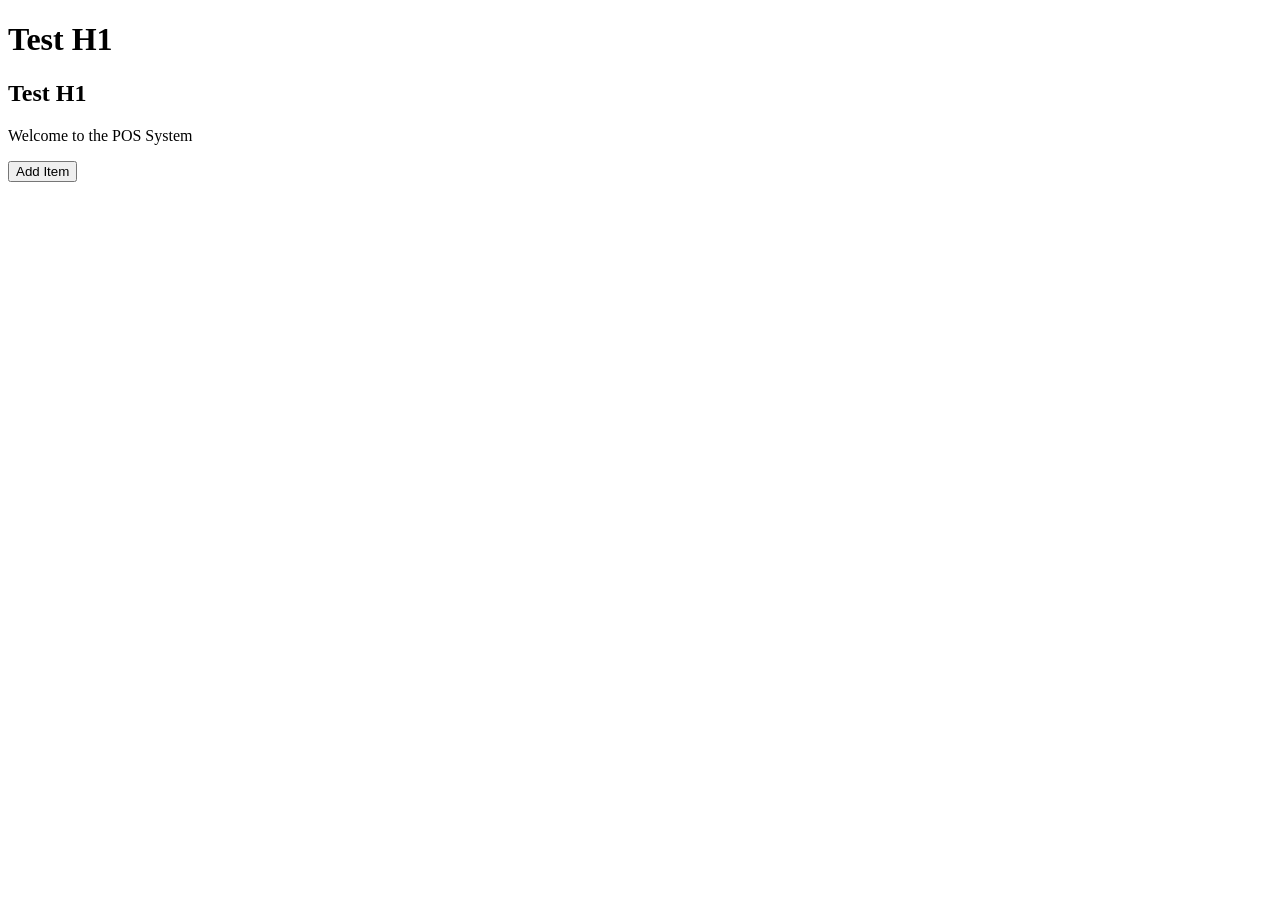
<file: index.html>
<!doctype html>
<html lang="en">
  <head>
    <meta charset="UTF-8" />
    <meta name="viewport" content="width=device-width, initial-scale=1.0" />
    <title>POS System</title>
  </head>
  <body>
    <h1>Test H1</h1>
    <h2>Test H1</h2>
    <p>Welcome to the POS System</p>
    <button>Add Item</button>
  </body>
</html>
</file>
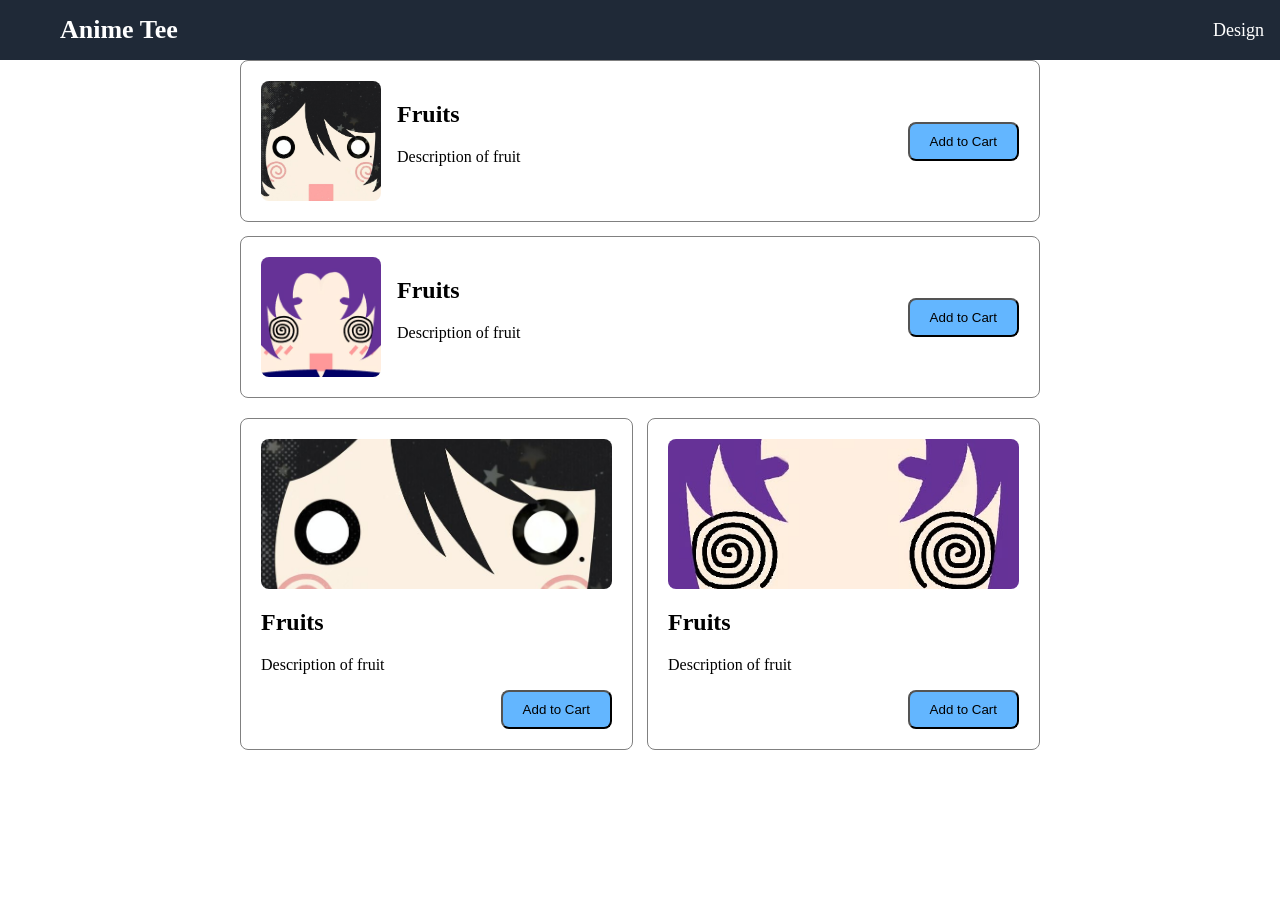
<file: assets/images/POS Kafe Pintar _ Sistem Point of Sale.html>
<!DOCTYPE html>
<html lang="en"><head>
<meta http-equiv="content-type" content="text/html; charset=UTF-8">
    <meta charset="UTF-8">
    <meta name="viewport" content="width=device-width, initial-scale=1.0">
    <title>POS Kafe Pintar | Sistem Point of Sale</title>
    <link rel="stylesheet" href="POS%20Kafe%20Pintar%20_%20Sistem%20Point%20of%20Sale_files/layout_NEDE.css">
  </head>
  <body>
    <header>
      <nav class="navbar">
        <div class="logo-nav"><a href="#home&gt;"> Anime Tee</a></div>
        <div class="page-nav">
          <a href="#design&gt;">Design</a>
          <a href="#custom&gt;">Custom</a>
        </div>
      </nav>
    </header>

    <main class="layout">
      <section class="section-1">
        <div class="card-1">
          <div class="card-content-1">
            <img src="POS%20Kafe%20Pintar%20_%20Sistem%20Point%20of%20Sale_files/anime1_NEDE.jpg" alt="jeruk">
            <div>
              <h1>Fruits</h1>
              <p>Description of fruit</p>
            </div>
          </div>
          <div class="card-button">
            <button class="button">Add to Cart</button>
          </div>
        </div>
        <div class="card-1">
          <div class="card-content-1">
            <img src="POS%20Kafe%20Pintar%20_%20Sistem%20Point%20of%20Sale_files/anime2_NEDE.jpg" alt="lemon">
            <div>
              <h1>Fruits</h1>
              <p>Description of fruit</p>
            </div>
          </div>
          <div class="card-button">
            <button class="button">Add to Cart</button>
          </div>
        </div>
      </section>
      <section class="section-2">
        <div class="card-2">
          <div class="card-content-2">
            <div class="container-img">
              <img src="POS%20Kafe%20Pintar%20_%20Sistem%20Point%20of%20Sale_files/anime1_NEDE.jpg" alt="jeruk">
            </div>
            <div>
              <h1>Fruits</h1>
              <p>Description of fruit</p>
            </div>
          </div>
          <div class="card-button card-right-button">
            <button class="button">Add to Cart</button>
          </div>
        </div>
        <div class="card-2">
          <div class="card-content-2">
            <div class="container-img">
              <img src="POS%20Kafe%20Pintar%20_%20Sistem%20Point%20of%20Sale_files/anime2_NEDE.jpg" alt="lemon">
            </div>
            <div>
              <h1>Fruits</h1>
              <p>Description of fruit</p>
            </div>
          </div>
          <div class="card-button card-right-button">
            <button class="button">Add to Cart</button>
          </div>
        </div>
      </section>
    </main>
  <!-- Code injected by live-server -->
<script>
	// <![CDATA[  <-- For SVG support
	if ('WebSocket' in window) {
		(function () {
			function refreshCSS() {
				var sheets = [].slice.call(document.getElementsByTagName("link"));
				var head = document.getElementsByTagName("head")[0];
				for (var i = 0; i < sheets.length; ++i) {
					var elem = sheets[i];
					var parent = elem.parentElement || head;
					parent.removeChild(elem);
					var rel = elem.rel;
					if (elem.href && typeof rel != "string" || rel.length == 0 || rel.toLowerCase() == "stylesheet") {
						var url = elem.href.replace(/(&|\?)_cacheOverride=\d+/, '');
						elem.href = url + (url.indexOf('?') >= 0 ? '&' : '?') + '_cacheOverride=' + (new Date().valueOf());
					}
					parent.appendChild(elem);
				}
			}
			var protocol = window.location.protocol === 'http:' ? 'ws://' : 'wss://';
			var address = protocol + window.location.host + window.location.pathname + '/ws';
			var socket = new WebSocket(address);
			socket.onmessage = function (msg) {
				if (msg.data == 'reload') window.location.reload();
				else if (msg.data == 'refreshcss') refreshCSS();
			};
			if (sessionStorage && !sessionStorage.getItem('IsThisFirstTime_Log_From_LiveServer')) {
				console.log('Live reload enabled.');
				sessionStorage.setItem('IsThisFirstTime_Log_From_LiveServer', true);
			}
		})();
	}
	else {
		console.error('Upgrade your browser. This Browser is NOT supported WebSocket for Live-Reloading.');
	}
	// ]]>
</script>


</body></html>
</file>
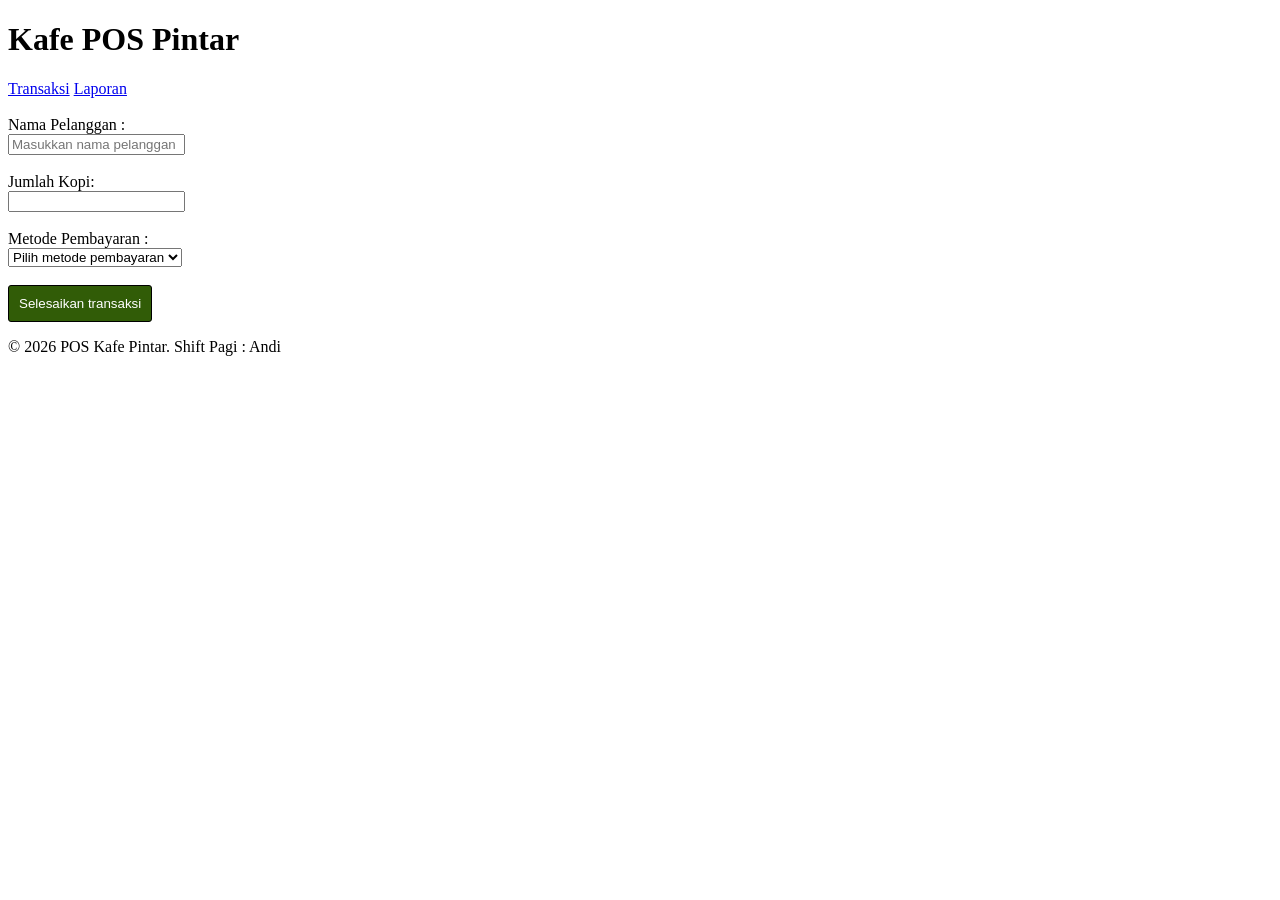
<file: src/frontend/home.html>
<!doctype html>
<html lang="id">
  <head>
    <meta charset="UTF-8" />
    <meta name="viewport" content="width=device-width, initial-scale=1.0" />
    <title>POS Kafe Pintar</title>
    <link rel="stylesheet" href="../../assets/css/style.css" />
  </head>
  <body>
    <header>
      <h1>Kafe POS Pintar</h1>
      <nav>
        <a href="#transaksi">Transaksi</a>
        <a href="#laporan">Laporan</a>
      </nav>
    </header>
    <br />
    <main>
      <!-- <section id="daftar-menu">
        <h2>Menu Kopi dan Cemilan</h2>
      </section>

      <section id="keranjang-belanja">
        <h2>Keranjang Belanja</h2>
      </section> -->

      <form action="/proses-transaksi" method="post">
        <div>
          <label for="nama-pelanggan">Nama Pelanggan :</label>
          <br />
          <input
            type="text"
            id="nama-pelanggan"
            name="nama-pelanggan"
            placeholder="Masukkan nama pelanggan"
            required
          />
        </div>
        <br />
        <div>
          <label for="jumlah-item">Jumlah Kopi:</label>
          <br />
          <input type="number" id="jumlah-item" name="qty" min="1" value="" />
        </div>
        <br />
        <div>
          <label for="metode-pembayaran">Metode Pembayaran :</label>
          <br />
          <select name="payment_method" id="metode-pembayaran">
            <option value="">Pilih metode pembayaran</option>
            <option value="Cash">Cash</option>
            <option value="Qris">Qris</option>
            <option value="Debit">Debit</option>
          </select>
        </div>
        <br />
        <button type="submit" class="tombol-bayar">Selesaikan transaksi</button>
      </form>
    </main>

    <footer>
      <p>&copy; 2026 POS Kafe Pintar. Shift Pagi : Andi</p>
    </footer>
  </body>
</html>
</file>
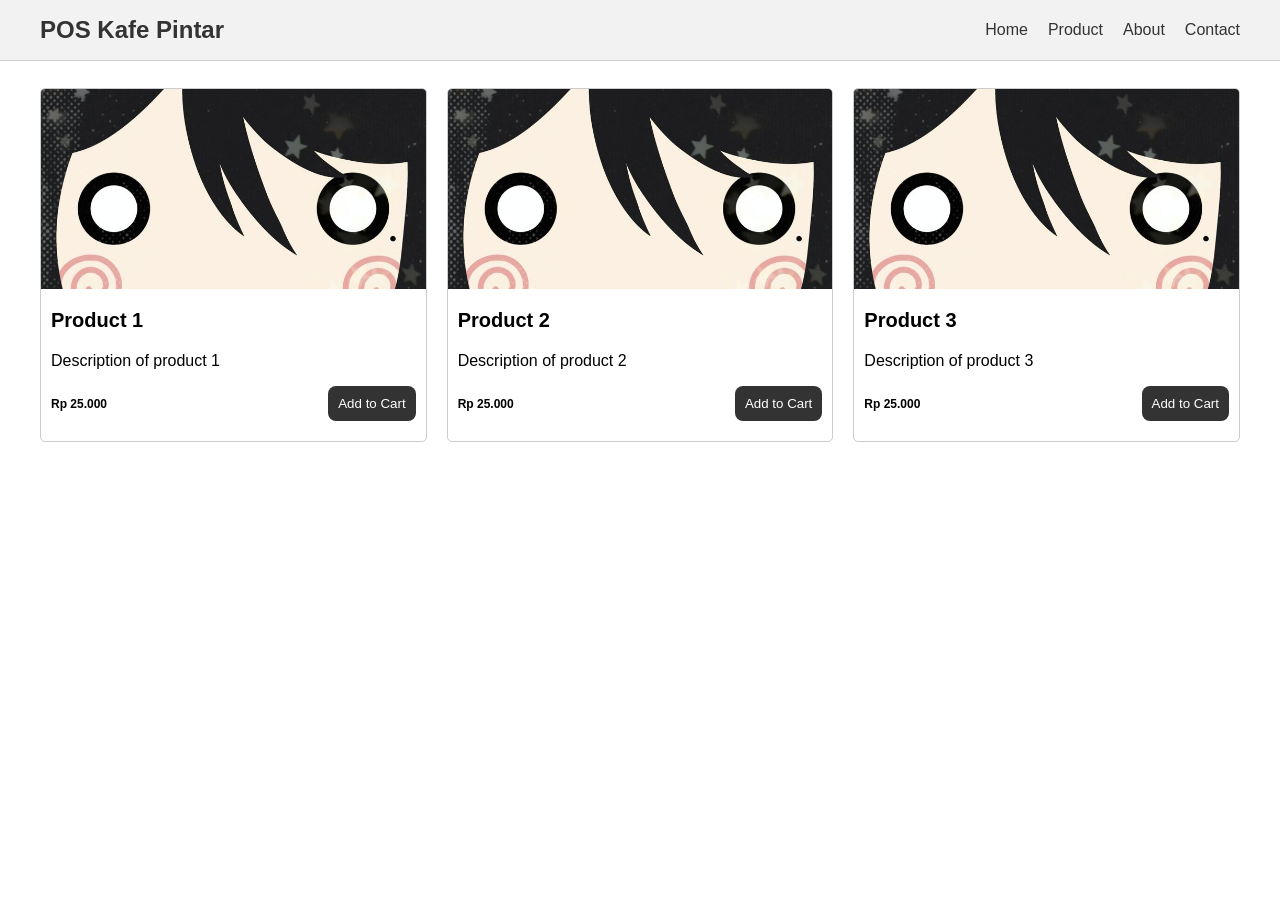
<file: src/frontend/layout-responsive.html>
<!doctype html>
<html lang="en">
  <head>
    <meta charset="UTF-8" />
    <meta name="viewport" content="width=device-width, initial-scale=1.0" />
    <title>POS System - Home</title>
    <link rel="stylesheet" href="../../assets/css/style-responsive.css" />
  </head>
  <body>
    <main>
      <!-- start header -->
      <header>
        <nav class="navbar">
          <div class="logo">
            <h1>POS Kafe Pintar</h1>
          </div>
          <ul class="nav-links">
            <li><a href="#">Home</a></li>
            <li><a href="#">Product</a></li>
            <li><a href="#">About</a></li>
            <li><a href="#">Contact</a></li>
          </ul>
        </nav>
      </header>
      <!-- end header -->

      <!-- start content -->
      <section class="content">
        <div class="container">
          <div class="card">
            <div class="card-header">
              <div class="card-img">
                <img src="../../assets/images/anime1.jpg" alt="" />
              </div>
            </div>
            <div class="card-body">
              <h3 class="card-title">Product 1</h3>
              <p>Description of product 1</p>
            </div>
            <div class="card-footer">
              <span class="card-price">Rp 25.000</span>
              <button class="card-button">Add to Cart</button>
            </div>
          </div>

          <div class="card">
            <div class="card-header">
              <div class="card-img">
                <img src="../../assets/images/anime1.jpg" alt="" />
              </div>
            </div>
            <div class="card-body">
              <h3 class="card-title">Product 2</h3>
              <p>Description of product 2</p>
            </div>
            <div class="card-footer">
              <span class="card-price">Rp 25.000</span>
              <button class="card-button">Add to Cart</button>
            </div>
          </div>

          <div class="card">
            <div class="card-header">
              <div class="card-img">
                <img src="../../assets/images/anime1.jpg" alt="" />
              </div>
            </div>
            <div class="card-body">
              <h3 class="card-title">Product 3</h3>
              <p>Description of product 3</p>
            </div>
            <div class="card-footer">
              <span class="card-price">Rp 25.000</span>
              <button class="card-button">Add to Cart</button>
            </div>
          </div>
        </div>
      </section>
      <!-- end content -->
      <!-- start floating action button -->

      <!-- end floating action button -->

      <!-- start footer -->
      <!-- end footer -->
    </main>
  </body>
</html>
</file>
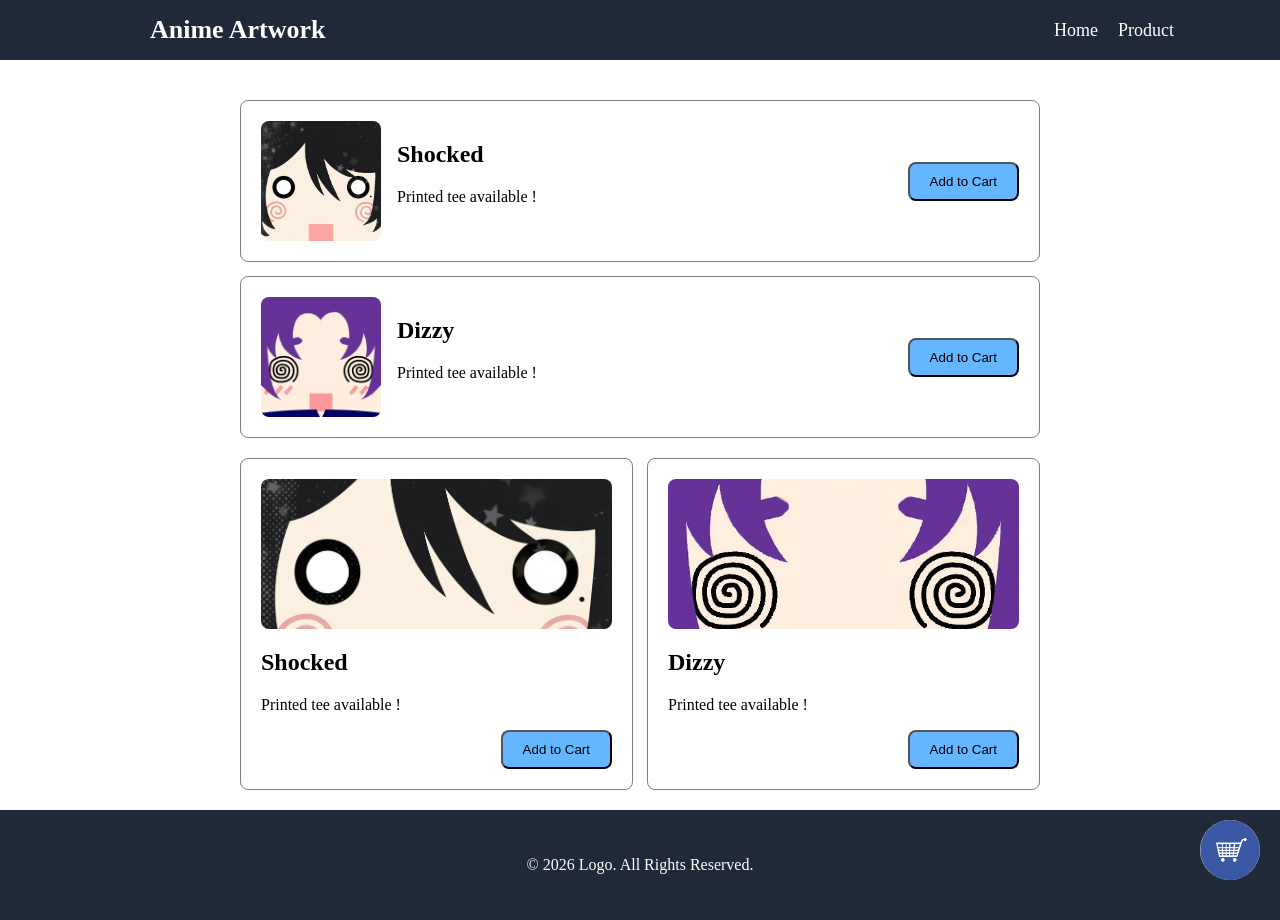
<file: src/frontend/layout.html>
<!doctype html>
<html lang="en">
  <head>
    <meta charset="UTF-8" />
    <meta name="viewport" content="width=device-width, initial-scale=1.0" />
    <title>POS Kafe Pintar | Sistem Point of Sale</title>
    <link rel="stylesheet" href="../../assets/css/layout.css" />
  </head>
  <body>
    <header>
      <nav class="navbar">
        <div class="logo-nav"><a href="#home>">Anime Artwork</a></div>
        <div class="page-nav">
          <a href="#design>">Home</a>
          <a href="#custom>">Product</a>
        </div>
      </nav>
    </header>

    <main class="layout">
      <section class="section-1">
        <div class="card-1">
          <div class="card-content-1">
            <img src="../../assets/images/anime1.jpg" alt="jeruk" />
            <div>
              <h1>Shocked</h1>
              <p>Printed tee available !</p>
            </div>
          </div>
          <div class="card-button">
            <button class="button">Add to Cart</button>
          </div>
        </div>
        <div class="card-1">
          <div class="card-content-1">
            <img src="../../assets/images/anime2.jpg" alt="lemon" />
            <div>
              <h1>Dizzy</h1>
              <p>Printed tee available !</p>
            </div>
          </div>
          <div class="card-button">
            <button class="button">Add to Cart</button>
          </div>
        </div>
      </section>
      <section class="section-2">
        <div class="card-2">
          <div class="card-content-2">
            <div class="container-img">
              <img src="../../assets/images/anime1.jpg" alt="jeruk" />
            </div>
            <div>
              <h1>Shocked</h1>
              <p>Printed tee available !</p>
            </div>
          </div>
          <div class="card-button card-right-button">
            <button class="button">Add to Cart</button>
          </div>
        </div>
        <div class="card-2">
          <div class="card-content-2">
            <div class="container-img">
              <img src="../../assets/images/anime2.jpg" alt="lemon" />
            </div>
            <div>
              <h1>Dizzy</h1>
              <p>Printed tee available !</p>
            </div>
          </div>
          <div class="card-button card-right-button">
            <button class="button">Add to Cart</button>
          </div>
        </div>
      </section>

      <a href="#cart" class="cart">
        <img src="../../assets/images/cart.png" alt="img-cart" />
      </a>
    </main>
    <footer class="footer">
      <div class="footer-bottom">
        <p>&copy; 2026 Logo. All Rights Reserved.</p>
      </div>
    </footer>
  </body>
</html>
</file>
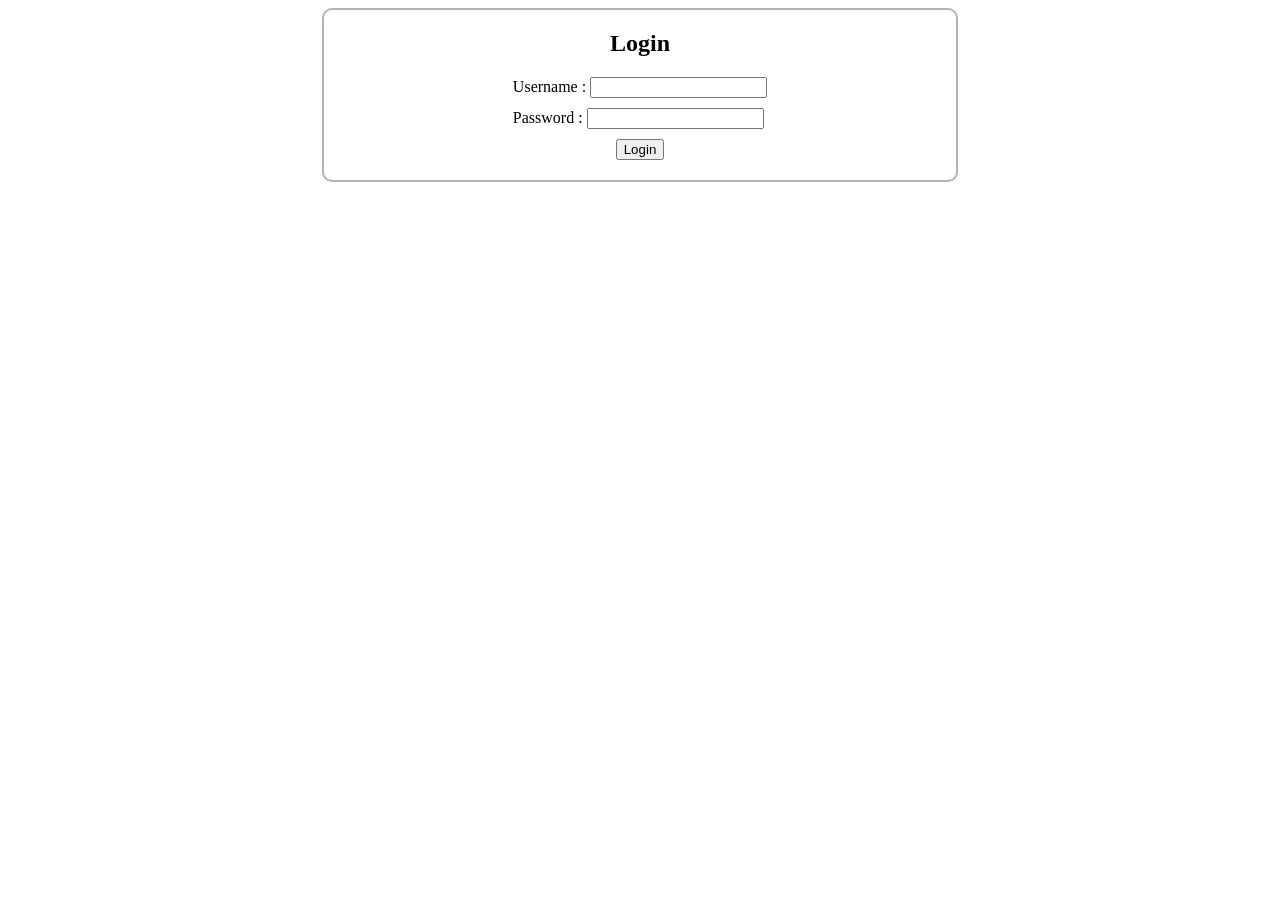
<file: src/frontend/login.html>
<!doctype html>
<html lang="en">
  <head>
    <meta charset="UTF-8" />
    <meta name="viewport" content="width=device-width, initial-scale=1.0" />
    <title>Login</title>
    <link rel="stylesheet" href="../../assets/css/login.css" />
  </head>
  <body>
    <main>
      <section>
        <div class="body">
          <div class="container">
            <form action="/dashboard">
              <div class="login-text">
                <h1>Login</h1>
              </div>
              <div class="container-username">
                <label for="username">Username :</label>
                <input id="username" type="text" required />
              </div>
              <div class="container-password">
                <label for="password">Password :</label>
                <input id="password" type="password" required />
              </div>
              <div class="button-login">
                <button>Login</button>
              </div>
            </form>
          </div>
        </div>
      </section>
    </main>
  </body>
</html>
</file>
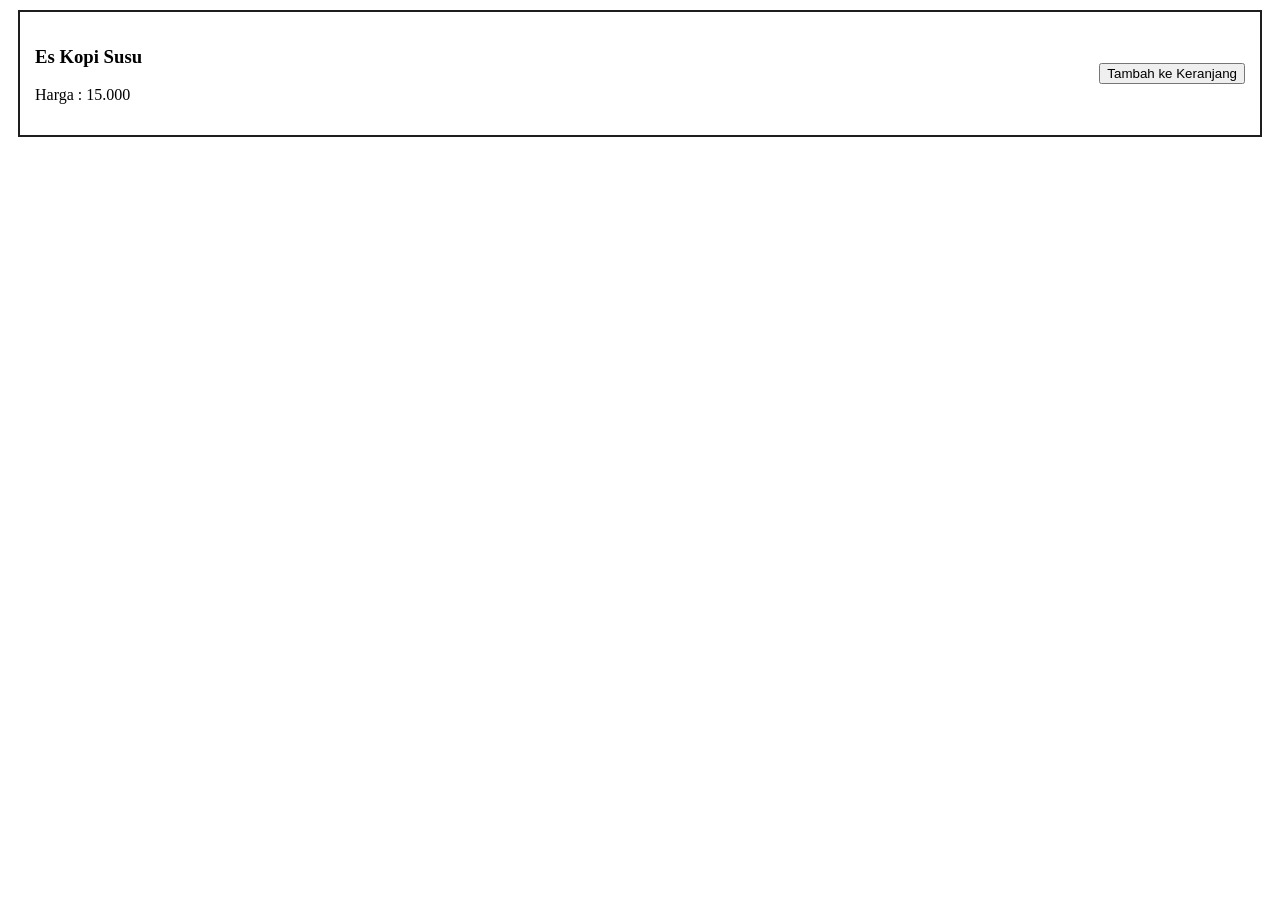
<file: src/frontend/product.html>
<!doctype html>
<html lang="en">
  <head>
    <meta charset="UTF-8" />
    <meta name="viewport" content="width=device-width, initial-scale=1.0" />
    <title>Product POS System</title>
    <link rel="stylesheet" href="../../assets/css/style.css" />
  </head>
  <body>
    <main>
      <section>
        <div>
          <div class="card-product">
            <div>
              <h3>Es Kopi Susu</h3>
              <p>Harga : 15.000</p>
            </div>
            <button>Tambah ke Keranjang</button>
          </div>
        </div>
      </section>
    </main>
  </body>
</html>
</file>
<file: assets/css/style.css>
.tombol-bayar {
  background-color: rgb(49, 92, 7);
  color: rgb(255, 255, 255);
  border-radius: 3px;
  padding: 10px;
  border: 1px black solid;
}

.card-product {
  padding: 15px;
  border: 2px solid rgb(31, 29, 29);
  margin: 10px;
  display: flex;
  justify-content: space-between;
  align-items: center;
}
</file>
<file: assets/css/style-responsive.css>
* {
  font-family: "Roboto", sans-serif;
}

header {
  background-color: #f2f2f2;
  width: 100%;
  height: 60px;
  border-bottom: 1px solid #cccccc;
  position: fixed;
  left: 0;
  top: 0;
}

header .navbar {
  display: flex;
  justify-content: space-between;
  align-items: center;
  height: 100%;
  max-width: 1200px;
  margin: 0 auto;
}

header .navbar .logo h1 {
  font-size: 24px;
  font-weight: bold;
  color: #333;
  text-decoration: none;
}

header .navbar .nav-links {
  display: flex;
  align-items: center;
  gap: 20px;
}

header .navbar .nav-links a {
  text-decoration: none;
  color: #333;
  font-size: 16px;
}

header .navbar ul {
  list-style: none;
}

/* content  */

.content {
  padding-top: 80px;
  max-width: 1200px;
  padding-left: 20px;
  padding-right: 20px;
  margin: 0 auto;
}

.container {
  display: grid;
  grid-template-columns: repeat(3, 1fr);
  gap: 20px;
}

.card {
  background-color: #fff;
  border: 1px solid #ccc;
  border-radius: 5px;
  overflow: hidden;
}

.card-header .card-img {
  overflow: hidden;
  width: 100%;
  height: 200px;
}

.card-header .card-img img {
  object-fit: cover;
  width: 100%;
  height: 100%;
}

.card-body {
  padding-left: 10px;
  padding-right: 10px;
}

.card-body h3 {
  font-size: 20px;
}

.card-body p {
  font-size: 16px;
}

.card-footer {
  padding-left: 10px;
  padding-right: 10px;
  padding-bottom: 20px;
  display: flex;
  align-items: center;
  justify-content: space-between;
}

.card-price {
  font-size: 12px;
  font-weight: 600;
}

.card-button {
  background-color: #333;
  padding: 10px;
  color: #fff;
  border: 0px;
  border-radius: 8px;
  cursor: pointer;
}

/* tablet */

@media screen and (max-width: 992px) {
  header .navbar {
    max-width: 900px;
  }
  .container {
    display: grid;
    grid-template-columns: repeat(2, 1fr);
    gap: 20px;
  }
}

/* mobile */

@media screen and (max-width: 576px) {
  header .navbar {
    padding-left: 20px;
    padding-right: 20px;
  }
  .container {
    display: grid;
    grid-template-columns: repeat(1, 1fr);
    gap: 20px;
  }
}
</file>
<file: assets/css/layout.css>
body {
  margin: 0;
}

.navbar {
  display: flex;
  justify-content: space-between;
  align-items: center;
  background: #1f2937;
  padding: 15px 150px;
  position: fixed;
  width: 80%;
}

.page-nav {
  display: flex;
  gap: 20px;
  font-size: 18px;
}

.logo-nav {
  text-decoration: none;
  color: white;
  font-size: 26px;
  font-weight: bold;
}

a {
  color: white;
  text-decoration: none;
}

a:visited {
  color: white;
}

a:hover {
  color: white;
}

a:active {
  color: white;
}

.layout {
  display: flex;
  flex-direction: column;
  gap: 20px;
  max-width: 800px;
  margin: 0 auto;
}

.section-1 {
  display: flex;
  flex-direction: column;
  gap: 14px;
  margin-top: 100px;
}

.section-2 {
  display: flex;
  flex-direction: row;
  gap: 14px;
}

.card-1 {
  display: flex;
  flex-direction: row;
  justify-content: space-between;
  padding: 20px;
  border: 1px solid grey;
  border-radius: 8px;
}

.card-content-1 {
  display: flex;
  flex-direction: row;
  gap: 16px;
}

.card-content-1 img {
  width: 120px;
  height: 120px;
  border-radius: 8px;
}

.button {
  padding: 10px 20px;
  background-color: rgb(99, 182, 255);
  color: black;
  border-radius: 8px;
}

.card-button {
  display: flex;
  align-items: center;
}

/* section content 2 */

.card-2 {
  display: flex;
  flex-direction: column;
  justify-content: space-between;
  padding: 20px;
  border: 1px solid grey;
  border-radius: 8px;
  width: 100%;
}

.card-content-2 {
  display: flex;
  flex-direction: column;
  gap: 0px;
}

.container-img {
  width: 100%;
  height: 150px;
  border-radius: 8px;
  overflow: hidden;
}

.container-img img {
  width: 100%;
  height: 100%;
  object-fit: cover;
}

.card-right-button {
  display: flex;
  justify-content: flex-end;
}

.cart img {
  position: fixed;
  border-radius: 50%;
  right: 20px;
  bottom: 20px;
  width: 60px;
  height: 60px;
}

.footer {
  display: flex;
  justify-content: center;
  background-color: #1f2937;
  padding-top: 30px;
  padding-bottom: 30px;
}

.footer p {
  color: white;
  text-decoration: none;
}
</file>
<file: assets/css/login.css>
.body {
  display: flex;
  justify-content: center;
}

.container {
  display: flex;
  justify-content: center;
  width: 50%;
  border-width: 2px;
  border-radius: 10px;
  border-style: solid;
  border-color: rgb(178, 178, 178);
}

.login-text {
  display: flex;
  justify-content: center;
}

.container-password {
  margin-top: 10px;
}

.button-login {
  display: flex;
  justify-content: center;
  margin-top: 10px;
  margin-bottom: 20px;
}
</file>
